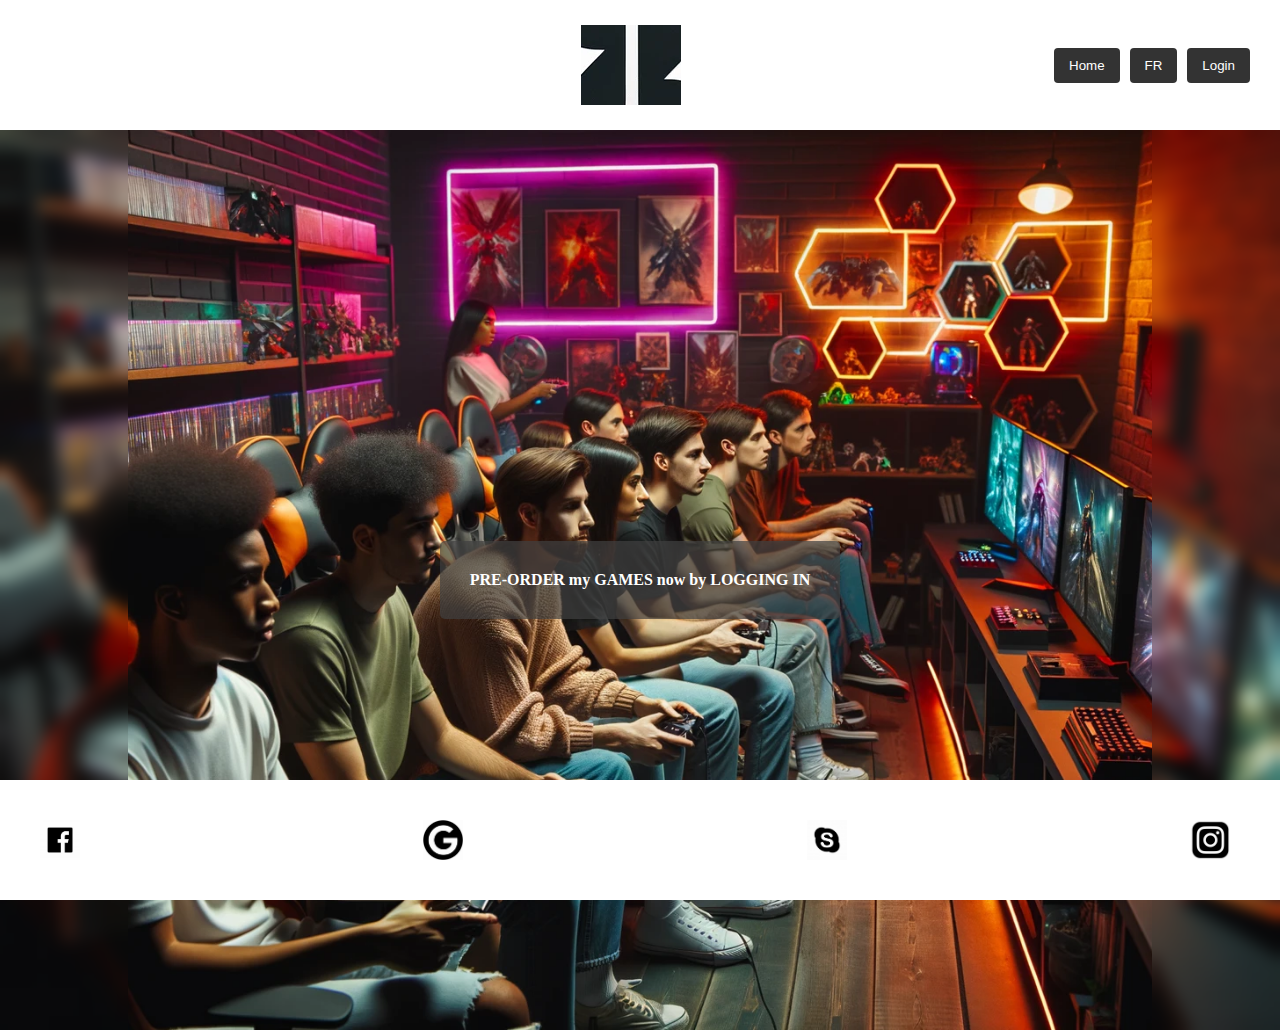
<file: Index.html>
<!DOCTYPE html>
<html lang="en">

<head>
    <meta charset="UTF-8">
    <meta name="viewport" content="width=device-width, initial-scale=1.0">
    <title>The Home Page</title>
    <link rel="stylesheet" href="css/styles-main.css">
</head>

<body>
<style>
    body {
        overflow: hidden;
    }
</style>

    <header>
        <!-- Branding Text -->
        <div class="Container-Effect">
            <div id="fishTank" class="branding-text">MY VIDEO GAME GALLARY</div>
        </div>
       
        
        <div id="image-container">
            <img src="Images/MyBrandLogo/LogoBase.webp">
        </div>
        
        <!-- Navigation buttons -->
        <!-- Using bootstrap to convert this into a dropdown when minimized -->
        <nav>
            <button id="indexBtn">Home</button>
            <button id="languageToggleBtn">FR</button>
            <button id="loginBtn">Login</button>
        </nav>
    </header>

    <main>  
        <section id="staticImageContainer">
            <img src="Images/MyBrandLogo/BackgroundIndex.webp" alt="Showcase of video game graphics" id="staticImage">
            <p class="indexCenterText"><strong>PRE-ORDER my GAMES now by LOGGING IN</strong></p>
        </section>
    </main>

    <footer class="Container-Footer">
        <div class="Element-Effects">
            <a href="#" target="_blank"><img src="Images/FooterIcons/Facebook.jpg" alt="Facebook" class="footer-logo"></a>
            <a href="#" target="_blank"><img src="Images/FooterIcons/Google.jpg" alt="Google+" class="footer-logo"></a>
            <a href="#" target="_blank"><img src="Images/FooterIcons/Skype.jpg" alt="Skype" class="footer-logo"></a>
            <a href="#" target="_blank"><img src="Images/FooterIcons/Instagram.jpg" alt="Instagram" class="footer-logo"></a>
        </div>
    </footer>
    

    <!-- This JS file is dependent on 3 classes, do not change functions-->
    <script src="vanillaJS/script-Main.JS"></script>

</body>

</html>
</file>
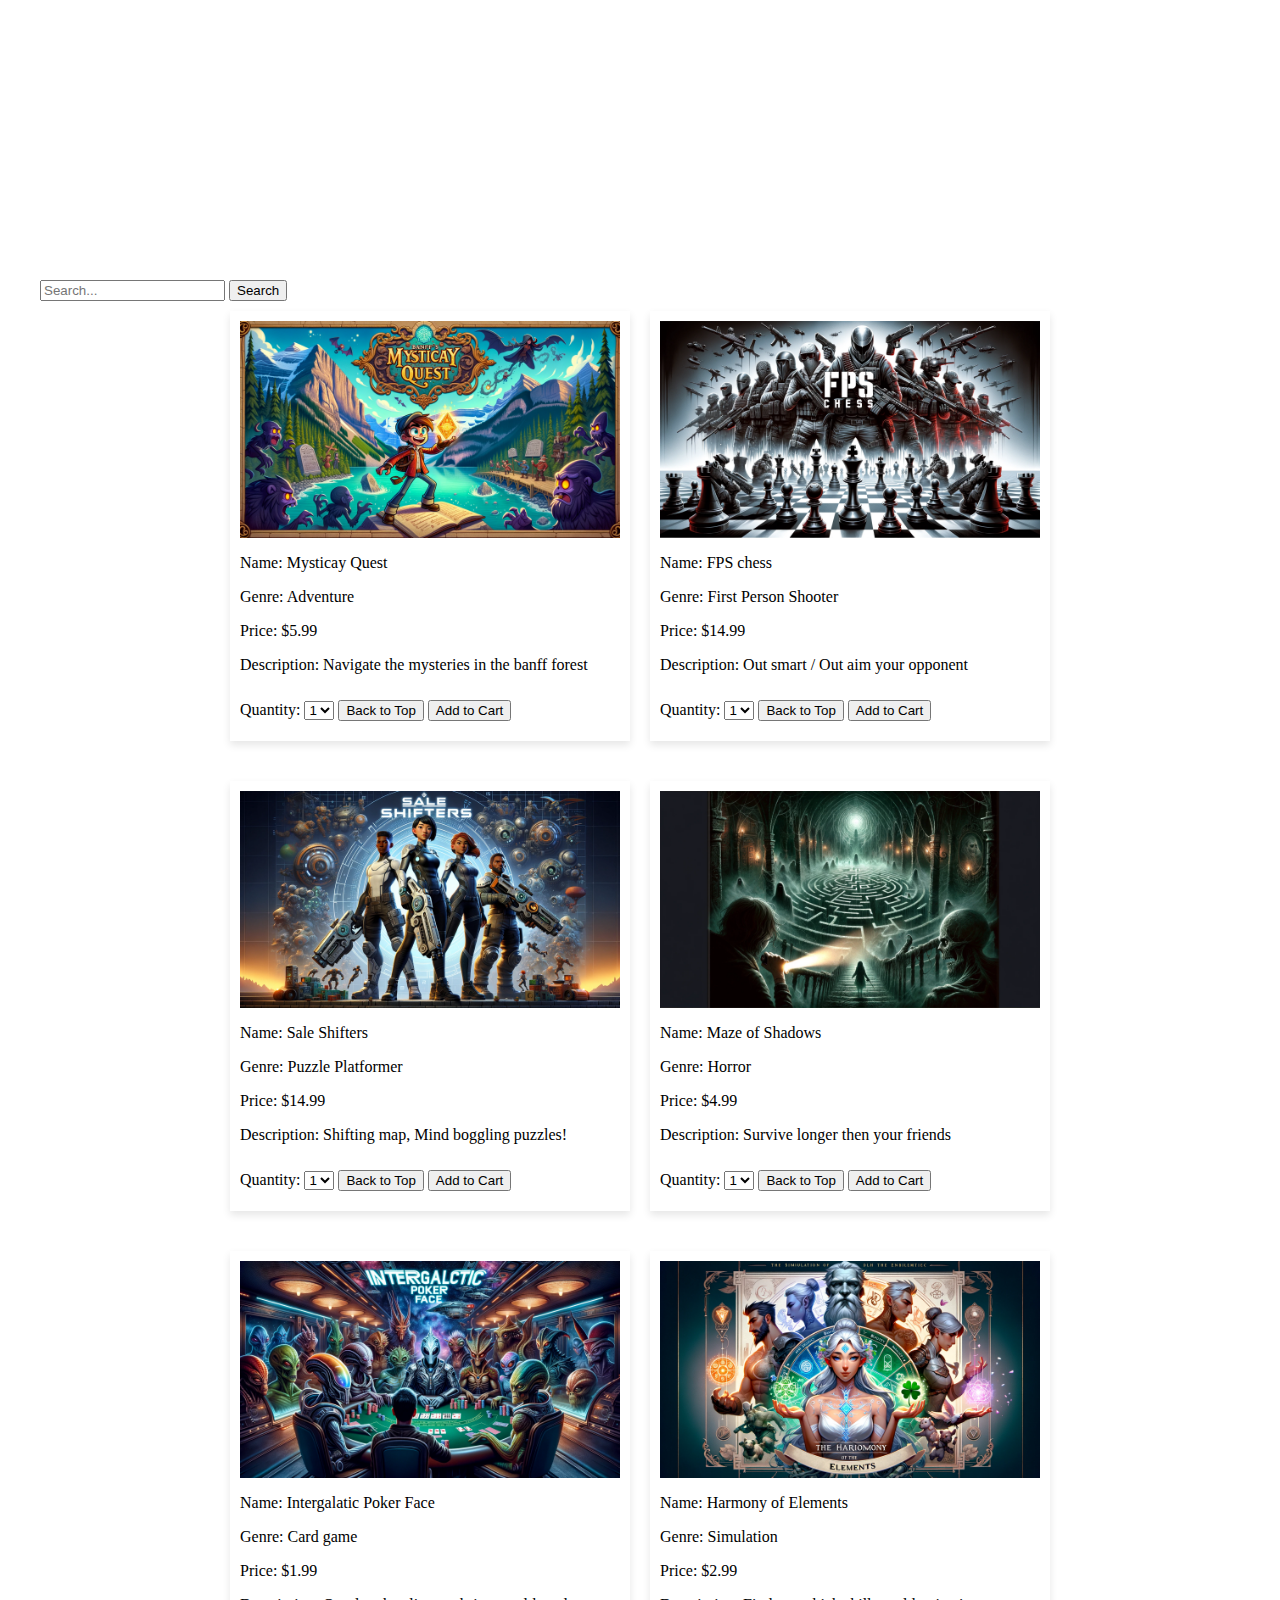
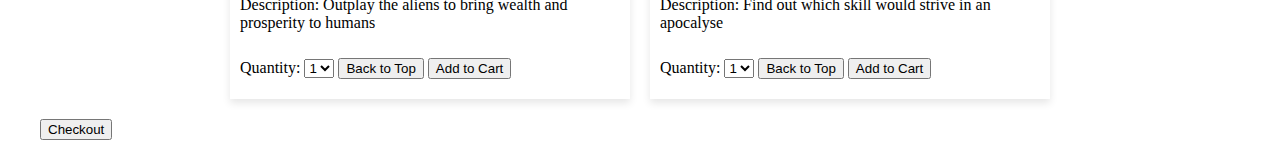
<file: CoverPageColor.html>
<!DOCTYPE html>
<html lang="en">

<head>
        <meta charset="UTF-8">
        <meta name="viewport" content="width=device-width, initial-scale=1.0">
        <title>The Home Page</title>
        <link rel="stylesheet" href="css/styles-store.css">
</head>

<body>

        <!-- Background image that is blurred out -->
        <header style="background-image: url('https://via.placeholder.com/150')">
        </header>

        <!-- Create a textbox with a search button to navigate to my 6 containers -->
        <div>
                <input type="text" placeholder="Search..." id="searchInput">
                <button onclick="searchGames()">Search</button>
        </div>

        <!-- Create 6 containers -->
        <div class="container-row" id="gameContainers">
                <div class="container">
                        <img src="Images/AdventureCollection/CoverPage.webp" alt="Container 1">
                        <p>Name: Mysticay Quest</p>
                        <p>Genre: Adventure</p>
                        <p>Price: $5.99</p>
                        <p>Description: Navigate the mysteries in the banff forest</p>
                        <label for="quantity1">Quantity:</label>
                        <select id="quantity1" name="quantity1">
                                <option value="1">1</option>
                                <option value="2">2</option>
                                <option value="3">3</option>
                                <option value="4">4</option>
                        </select>
                        <button onclick="window.scrollTo(0,0)">Back to Top</button>
                        <button onclick="addToCart('Container 1', 19.99, document.getElementById('quantity1').value)">Add to Cart</button>
                </div>
                <div class="container">
                        <img src="Images/ChessFPSCollection/newFpsCover.webp" alt="Container 2">
                        <p>Name: FPS chess</p>
                        <p>Genre: First Person Shooter </p>
                        <p>Price: $14.99</p>
                        <p>Description: Out smart / Out aim your opponent</p>
                        <label for="quantity2">Quantity:</label>
                        <select id="quantity2" name="quantity2">
                                <option value="1">1</option>
                                <option value="2">2</option>
                                <option value="3">3</option>
                                <option value="4">4</option>
                        </select>
                        <button onclick="window.scrollTo(0,0)">Back to Top</button>
                        <button onclick="addToCart('Container 2', 24.99, document.getElementById('quantity2').value)">Add to Cart</button>
                </div>
                <div class="container">
                        <img src="Images/PuzzlePlatformCollection/CoverPage.webp" alt="Container 3">
                        <p>Name: Sale Shifters</p>
                        <p>Genre: Puzzle Platformer </p>
                        <p>Price: $14.99</p>
                        <p>Description: Shifting map, Mind boggling puzzles!</p>
                        <label for="quantity3">Quantity:</label>
                        <select id="quantity3" name="quantity3">
                                <option value="1">1</option>
                                <option value="2">2</option>
                                <option value="3">3</option>
                                <option value="4">4</option>
                        </select>
                        <button onclick="window.scrollTo(0,0)">Back to Top</button>
                        <button onclick="addToCart('Container 3', 14.99, document.getElementById('quantity3').value)">Add to Cart</button>
                </div>
                <div class="container">
                        <img src="Images/HorrorGameCollection/newHorrorCover.webp" alt="Container 4">
                        <p>Name: Maze of Shadows</p>
                        <p>Genre: Horror </p>
                        <p>Price: $4.99</p>
                        <p>Description: Survive longer then your friends</p>
                        <label for="quantity4">Quantity:</label>
                        <select id="quantity4" name="quantity4">
                                <option value="1">1</option>
                                <option value="2">2</option>
                                <option value="3">3</option>
                                <option value="4">4</option>
                        </select>
                        <button onclick="window.scrollTo(0,0)">Back to Top</button>
                        <button onclick="addToCart('Container 4', 29.99, document.getElementById('quantity4').value)">Add to Cart</button>
                </div>
                <div class="container">
                        <img src="Images/PokerCollection/newPokerAlienCover.webp" alt="Container 5">
                        <p>Name: Intergalatic Poker Face</p>
                        <p>Genre: Card game</p>
                        <p>Price: $1.99</p>
                        <p>Description: Outplay the aliens to bring wealth and prosperity to humans</p>
                        <label for="quantity5">Quantity:</label>
                        <select id="quantity5" name="quantity5">
                                <option value="1">1</option>
                                <option value="2">2</option>
                                <option value="3">3</option>
                                <option value="4">4</option>
                        </select>
                        <button onclick="window.scrollTo(0,0)">Back to Top</button>
                        <button onclick="addToCart('Container 5', 39.99, document.getElementById('quantity5').value)">Add to Cart</button>
                </div>
                <div class="container">
                        <img src="Images/SimulationCollection/newGameCover.webp" alt="Container 6">
                        <p>Name: Harmony of Elements </p>
                        <p>Genre: Simulation</p>
                        <p>Price: $2.99</p>
                        <p>Description: Find out which skill would strive in an apocalyse</p>
                        <label for="quantity6">Quantity:</label>
                        <select id="quantity6" name="quantity6">
                                <option value="1">1</option>
                                <option value="2">2</option>
                                <option value="3">3</option>
                                <option value="4">4</option>
                        </select>
                        <button onclick="window.scrollTo(0,0)">Back to Top</button>
                        <button onclick="addToCart('Container 6', 34.99, document.getElementById('quantity6').value)">Add to Cart</button>
                </div>

        </div>

        <button onclick="redirectToInvoice()">Checkout</button>


      
           

    
        <!-- Add a link to a new JS file called script_store.JS -->
        <script src="js/script_store.js"></script>

</body>

</html>
</file>
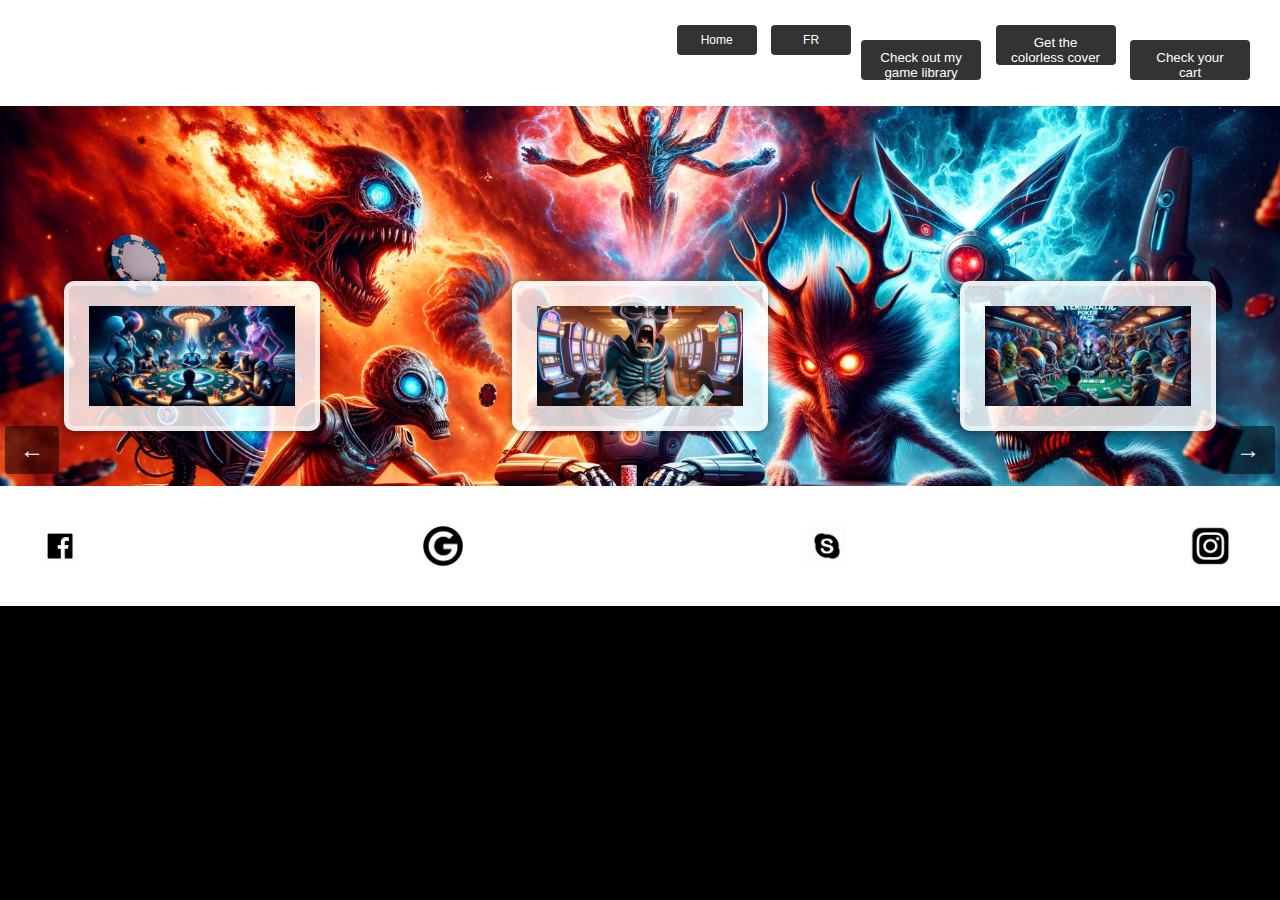
<file: Home.html>
<!DOCTYPE html>
<html lang="en">

<head>
    <meta charset="UTF-8">
    <meta name="viewport" content="width=device-width, initial-scale=1.0">
    <title>The Home Page</title>
    <link rel="stylesheet" href="css/styles-main.css">
</head>

<body class="home-page">

    <header>

        <!-- Branding Text -->
        <div class="Container-Effect">
            <div id="fishTank">Home Page</div>
        </div>

        <!-- Navigation buttons -->
        <!-- Using bootstrap to convert this into a dropdown when minimized -->
        <nav>
            <div class="nav-buttons">
                <button id="indexBtn" class="small-btn">Home</button>
                <button id="languageToggleBtn" class="small-btn">FR</button>
            </div>
            <div class="nav-buttons">
                <button id="viewShopPriceBtn" onclick="window.location.href='CoverPageColor.html'"> Check out my game library </button>
                <button id="viewShopDetailsBtn" onclick="window.location.href='CoverPageBlackandWhite.html'"> Get the colorless cover as a poster </button>
                <button id="invoiceBtn" onclick="window.location.href='Invoice.html'"> Check your cart </button>
            </div>
        </nav>

        <!-- Arrows for Manual Image Switching -->
        <button id="prevArrow" class="arrow">&#8592;</button>
        <button id="nextArrow" class="arrow">&#8594;</button>

    </header>

    <main>

        <div id="dynamicBackgroundPicture">
            <img src="Images/PokerCollection/GameplayImage.webp" alt="Dynamic Background Image" class="dynamicBackgroundPicture">
            <img src="Images/HorrorGameCollection/Gameplay.webp" alt="Dynamic Background Image" class="dynamicBackgroundPicture">
            <img src="Images/ChessFPSCollection/Gameplay.webp" alt="Dynamic Background Image" class="dynamicBackgroundPicture">
            <img src="Images/AdventureCollection/BanffAdventureGameplay.webp" alt="Dynamic Background Image" class="dynamicBackgroundPicture">
            <img src="Images/SimulationCollection/GameplayImage.webp" alt="Dynamic Background Image" class="dynamicBackgroundPicture">

          <!-- Left -->
<div id="coverOneContainer" data-image-selector="#quote1Image">
    <a href="CoverPageColor.html">
        <img id="quote1Image" src="Images/PokerCollection/PokerAlienCover.webp" alt="Quote 1 Image">
    </a>
</div>

<!-- Right -->
<div id="coverTwoContainer" data-image-selector="#quote2Image">
    <a href="CoverPageColor.html">
        <img id="quote2Image" src="Images/PokerCollection/newPokerAlienCover.webp" alt="Quote 2 Image">
    </a>
</div>

<!-- Middle -->
<div id="coverThreeContainer" data-image-selector="#quote3Image">
    <a href="CoverPageColor.html">
        <img id="quote3Image" src="Images/PokerCollection/madAlien.webp" alt="Quote 3 Image">
    </a>
</div>

        </div>

        <footer class="Container-Footer">
            <div class="Element-Effects">
                <a href="#" target="_blank"><img src="Images/FooterIcons/Facebook.jpg" alt="Facebook" class="footer-logo"></a>
                <a href="#" target="_blank"><img src="Images/FooterIcons/Google.jpg" alt="Google+" class="footer-logo"></a>
                <a href="#" target="_blank"><img src="Images/FooterIcons/Skype.jpg" alt="Skype" class="footer-logo"></a>
                <a href="#" target="_blank"><img src="Images/FooterIcons/Instagram.jpg" alt="Instagram" class="footer-logo"></a>
            </div>
        </footer>

    </main>

    <script src="vanillaJS/script-Main.JS"></script>
    <script src="vanillaJS/background-slider.js"></script>

</body>

</html>
</file>
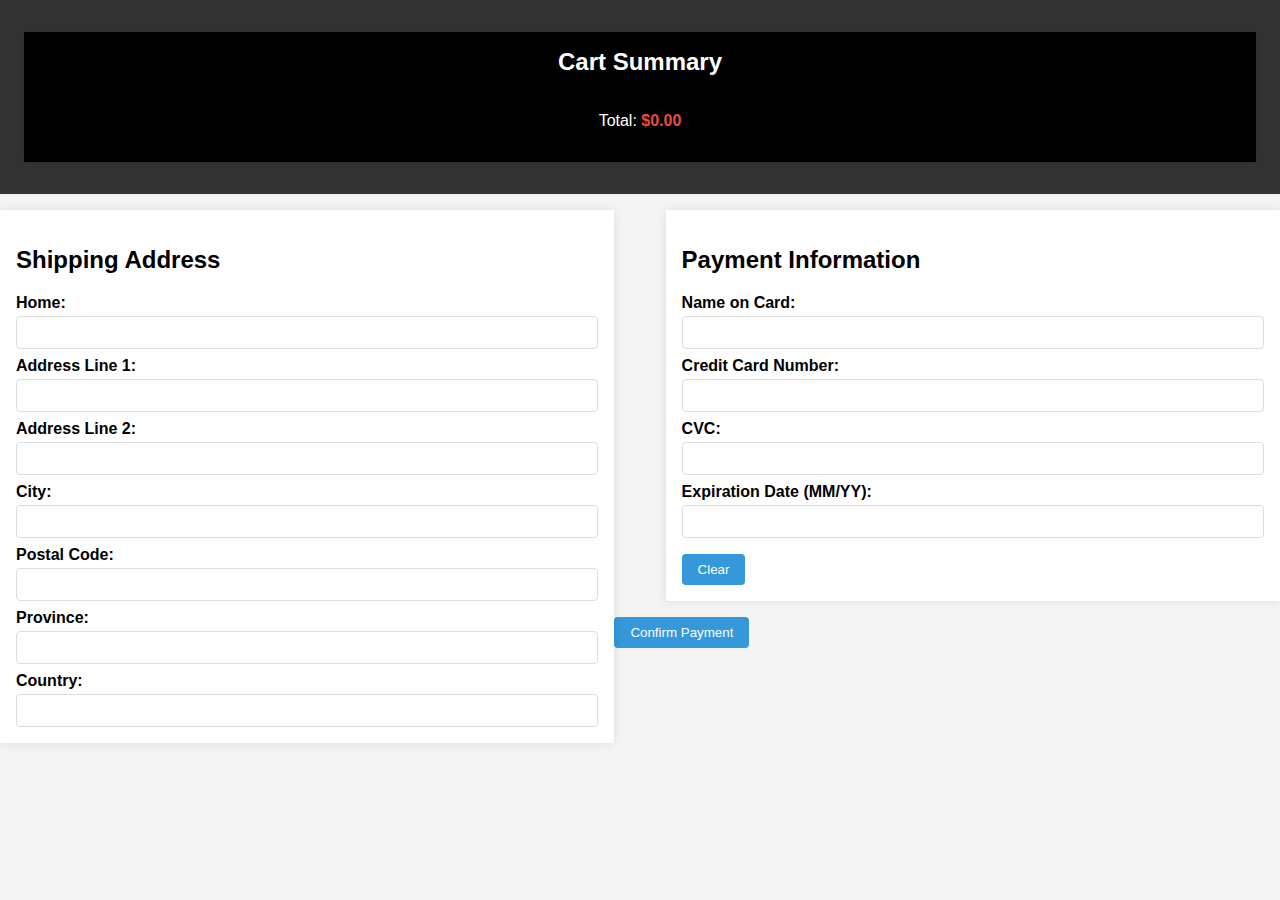
<file: Invoice.html>
<!DOCTYPE html>
<html lang="en">

<head>
    <meta charset="UTF-8">
    <meta name="viewport" content="width=device-width, initial-scale=1.0">
    <title>Finalize Payment</title>
    <link rel="stylesheet" href="css/styles-invoice.css">
</head>

<body>

<header>
 <!-- I would need to get information from another HTML page -->
 <!-- Finalize the cart (Display information)-->
    <div class="cart-summary">
     <h2>Cart Summary</h2>
        <ul id="cart-products">
        <!-- Product items will be injected here by JS -->
        </ul>
        <p>Total: <span id="cart-total">$0.00</span></p>
    </div>
</header>

 <!-- Shipping Address -->
<div class="shipping-address">
    <!-- This container will be placed on the left side of the entire main(container) -->
  <h2>Shipping Address</h2>
    <label for="home">Home:</label>
    <input type="text" id="home" required>

    <label for="address1">Address Line 1:</label>
    <input type="text" id="address1" required>

    <label for="address2">Address Line 2:</label>
    <input type="text" id="address2">

    <label for="city">City:</label>
    <input type="text" id="city" required>

    <label for="postal-code">Postal Code:</label>
    <input type="text" id="postal-code" required>

    <label for="province">Province:</label>
    <input type="text" id="province" required>

    <label for="country">Country:</label>
    <input type="text" id="country" required>
</div>

 <!-- Credit card information -->
<div class="credit-card-info">
    <h2>Payment Information</h2>

    <label for="card-name">Name on Card:</label>
    <input type="text" id="card-name" required>

    <label for="card-number">Credit Card Number:</label>
    <input type="text" id="card-number" required>

    <label for="card-cvc">CVC:</label>
    <input type="text" id="card-cvc" required>

    <label for="card-expiration">Expiration Date (MM/YY):</label>
    <input type="text" id="card-expiration" required>

    <button id="clear-card-info">Clear</button>
</div>

<!-- Confirm button -->
<button id="confirm-button">Confirm Payment</button>

<script src="vanillaJS/scripts-invoice.JS"></script>
<script src="js/script_store.js"></script>
</body>

</html>
</file>
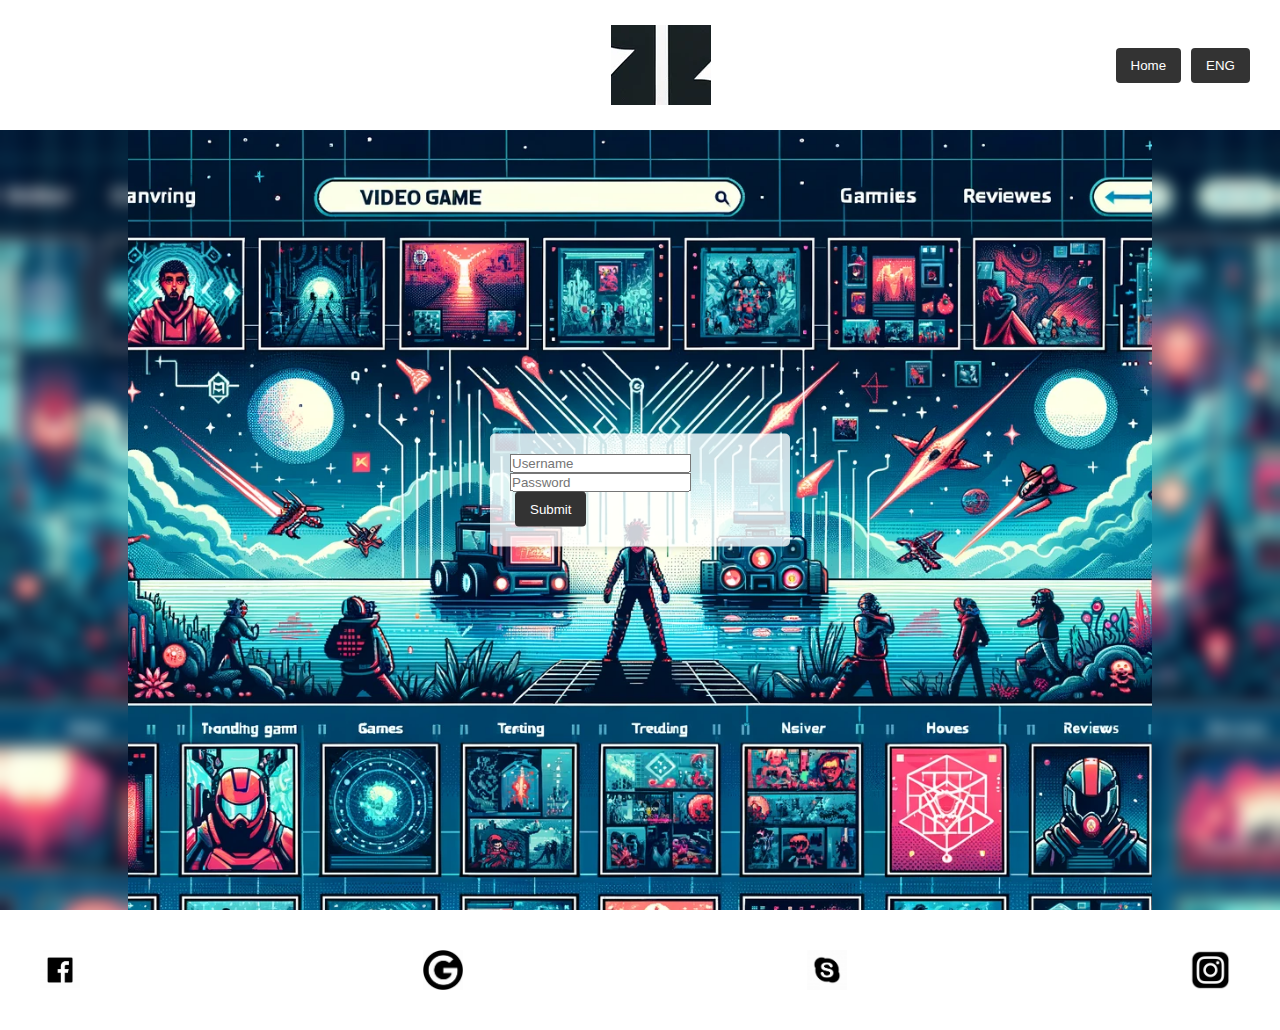
<file: Login.html>
<!DOCTYPE html>
<html lang="en">

<head>
    <meta charset="UTF-8">
    <meta name="viewport" content="width=device-width, initial-scale=1.0">
    <title>The Login Page</title>
    <link rel="stylesheet" href="css/styles-main.css">
</head>

<body>

    <header>
        <!-- Branding Text -->
        <div class="Container-Effect">
            <div id="fishTank">MY VIDEO GAME GALLARY</div>
        </div>
       
        
        <div id="image-container">
            <img src="Images/MyBrandLogo/LogoBase.webp">
        </div>
        
        <!-- Navigation buttons -->
        <!-- Using bootstrap to convert this into a dropdown when minimized -->
        <nav>
            <button id="indexBtn">Home</button>
            <button id="languageToggleBtn">ENG</button>
        </nav>
    </header>
    
    <main>
         
        <!-- Uses a static image to not distract the user -->
        <div id="staticImageContainer">
        <img src="Images/MyBrandLogo/Gallary.webp" alt="Background Image" id="staticImage">
        
        <!-- Javascript handels validation ect... Scroll down for link -->
        <div id="loginFormContainer">
            <form id="loginForm">
                <input type="text" id="username" placeholder="Username" required>
                <input type="password" id="password" placeholder="Password" required>
                <button type="submit" id="submitBtn">Submit</button>
            </form>
        </div>

        </div>
    
        <footer class="Container-Footer">
            <div class="Element-Effects">
                <a href="#" target="_blank"><img src="Images/FooterIcons/Facebook.jpg" alt="Facebook" class="footer-logo"></a>
                <a href="#" target="_blank"><img src="Images/FooterIcons/Google.jpg" alt="Google+" class="footer-logo"></a>
                <a href="#" target="_blank"><img src="Images/FooterIcons/Skype.jpg" alt="Skype" class="footer-logo"></a>
                <a href="#" target="_blank"><img src="Images/FooterIcons/Instagram.jpg" alt="Instagram" class="footer-logo"></a>
            </div>
        </footer>
        

    </main>
    
    <script src="vanillaJS/script-Main.JS"></script>
    <script src="vanillaJS/script-Validation.JS"></script>


</body>

</html>
</file>
<file: css/styles-store.css>
/* styles-store.css */

body {
    margin: 0;
    padding: 20px;
    max-width: 1200px;
    margin: auto;
}


header {
    height: 250px;
    background-image: url('https://via.placeholder.com/150');
    background-size: cover;
    background-position: center;
    filter: blur(8px);
}

div > input[type="text"],
div > button {
    margin: 10px 0;
}


.container-row {
    display: flex;
    flex-wrap: wrap;
    gap: 20px; 
    justify-content: center; 
}


.container {
    flex-basis: calc(50% - 20px); 
    box-shadow: 0 4px 8px rgba(0, 0, 0, 0.1); 
    margin-bottom: 20px; 
    background: #ffffff; 
    padding: 10px; 
}


@media screen and (min-width: 768px) {
    .container {
        flex-basis: calc(33.333% - 20px); 
    }
}

.container img {
    max-width: 100%;
    height: auto;
    display: block;
    margin-bottom: 10px; 
}
</file>
<file: css/styles-invoice.css>
body {
    font-family: 'Arial', sans-serif;
    background-color: #f4f4f4;
    margin: 0;
    padding: 0;
}

header {
    background-color: #333;
    color: #fff;
    text-align: center;
    padding: 1rem 0;
}

.cart-summary {
    max-width: 1200px;
    margin: 1rem auto;
    background-color: #000000;
    padding: 1rem;
    box-shadow: 0 0 10px rgba(0, 0, 0, 0.1);
}

.cart-summary h2 {
    margin-top: 0;
}

#cart-products li {
    padding: 0.5rem 0;
    border-bottom: 1px solid #eee;
}

#cart-total {
    font-weight: bold;
    color: #e74c3c;
}

.shipping-address, 
.credit-card-info {
    max-width: 1200px;
    margin: 1rem auto;
    background-color: #fff;
    padding: 1rem;
    box-shadow: 0 0 10px rgba(0, 0, 0, 0.1);
    float: left;
    width: 48%; 
    box-sizing: border-box;
}

.credit-card-info {
    float: right;
}

label {
    display: block;
    margin-top: 0.5rem;
    font-weight: bold;
}

input[type="text"] {
    width: 100%;
    padding: 0.5rem;
    margin-top: 0.25rem;
    box-sizing: border-box;
    border: 1px solid #ddd;
    border-radius: 4px;
}

input[type="text"]:focus {
    outline: none;
    border-color: #3498db;
    box-shadow: 0 0 10px rgba(52, 152, 219, 0.5);
}

input[type="submit"], 
button {
    background-color: #3498db;
    color: #fff;
    padding: 0.5rem 1rem;
    border: none;
    border-radius: 4px;
    cursor: pointer;
    margin-top: 1rem;
    display: block;
}

input[type="submit"]:hover, 
button:hover {
    background-color: #2980b9;
}

::after {
    content: "";
    display: table;
    clear: both;
}
</file>
<file: css/styles-main.css>
/*---------------------------------------------- */

/* Generic Resets */
* {
    margin: 0;
    padding: 0;
    box-sizing: border-box;
}

body, h1, h2, h3, p, ul, li, button, a {
    font-family: Arial, sans-serif;
    border: none;
    text-decoration: none;
    list-style-type: none;
}

body {
    background-color: black;
    color: #fff;
}


/*---------------------------------------------- */

button, #submitBtn {
    background-color: #333;
    border: none;
    border-radius: 4px;
    color: #fff;
    cursor: pointer;
    margin: 0 5px;
    padding: 10px 15px;
    transition: background-color 1s;
}

button:hover, #submitBtn:hover {
    background-color: #555;
}

header {
    align-items: center;
    background-color: white;
    color: white;
    display: flex;
    justify-content: space-between;
    padding: 25px 25px;
}

/*---------------------------------------------- */

/* Apply movement to elements */
@keyframes spin {
    0% { transform: rotate(0deg); }
    100% { transform: rotate(360deg); }
}


@keyframes moveAround {
    0% { top: 30%; left: 20%; }
    25% { top: 10%; left: 80%; }
    50% { top: 60%; left: 70%; }
    75% { top: 50%; left: 10%; }
    100% { top: 30%; left: 20%; }
}

@keyframes shake {
    0%, 100% { transform: translate(-50%, -50%) translateX(0); }
    10%, 30%, 50%, 70%, 90% { transform: translate(-50%, -50%) translateX(-10px); }
    20%, 40%, 60%, 80% { transform: translate(-50%, -50%) translateX(10px); }
}

@keyframes colorTic {
    0% {
        color: rgba(255, 255, 255, 0.5); 
        padding: 5px 5px;
    }
    100% {
        color: rgba(0, 0, 0, 0.5);
        padding: 5px 5px;
    }
}

/*---------------------------------------------- */

/* My Page Title */
#fishTank {
    flex-grow: 2;
    border: none;
    color: white;
    margin-left: 20px;
    height: 30px;
    cursor: pointer;
    transition: color 1s;
    font-size: 24px;
    font-weight: bold;
    animation: colorTic 1s infinite alternate;
    display: flex;
}

#fishTank:hover {
    animation-play-state: paused;
    color: black; 
    font-weight: bold; 
}
/*---------------------------------------------- */

#image-container {
    height: 80px;
    width: 100px;
    right: 75px;
    display: flex;
    justify-content: center;
    align-items: center;
    position:relative;
    overflow: hidden;
}

.stacked-image {
    position: absolute;
    top: 0;
    left: 0;
    width: 150%;
    height: 150%;
}

.centerContainer {
    display: flex;
    justify-content: center; 
    align-items: center; 
    position: absolute;
    top: 50%; 
    left: 50%; 
    transform: translate(-50%, -50%); 
    z-index: 1000; 
}

/*---------------------------------------------- */

nav {
    display: flex;
    justify-content: flex-end; 
}

nav .nav-buttons:first-child button {
    margin-left: 5px;
    margin-right: 5px;
    width: 80px;
    height: 30px;
}

nav .nav-buttons:last-child button {
    margin-left: 5px;
    margin-right: 5px;
    width: 120px;
    height: 40px;
}


nav .nav-buttons:first-child button.small-btn {
    width: 80px;
    height: 30px;
    font-size: 12px;
    padding: 0;
}

nav .nav-buttons:first-child {
    margin-left: auto;
    white-space: nowrap;
}



/*---------------------------------------------- */

.Container-Footer {
    clear: both;
    margin-top: 20px;
    background-color: white;
}

.Element-Effects a {
    text-decoration: none;
    display: inline-block;
    background-color: transparent; 
}

.Container-Footer .Element-Effects {
    display: flex; 
    justify-content: space-between;
}

.Container-Footer .Element-Effects a {
    color: white; 
    margin-right: 10px;
    padding: 10px;
    transition: background-color 0.3s;
}

.Container-Footer .Element-Effects a:hover {
    background-color: #333; 
}

main {
    background: radial-gradient(circle, rgba(255,0,0,0.8), rgba(0,255,0,0.8), rgba(0,0,255,0.8));
    position: relative;
}

footer {
    background-color: black;
    color: white;
    padding: 30px 30px;
    position: absolute;
    bottom: 0;
    left: 0;
    right: 0;
    z-index: 10;
}


footer > * {
    transition: transform 0.3s ease-in-out;
}


footer:hover > * {
    transform: translateX(-30px);
}

.footer-logo {
    display: block; 
    width: 40px; /
    height: auto; 
    margin-right: 10px; 
    background-color: transparent; 
    border: none; 
}

.Element-Effects a:last-child .footer-logo {
    margin-right: 0; 
}

/*---------------------------------------------- */

#staticImage {
    display: block;
    margin: 0 auto;
    max-height: 100vh;
    width: auto;
}

#staticImageContainer {
    position: relative;
    width: 100vw;
    height: 100vh;
    display: flex;
    align-items: center; 
    justify-content: center;
    overflow: hidden; 
}

#staticImageContainer img {
    width: 100%;
    height: 100%;
    object-fit: cover; 
}

#staticImageContainer::before,
#staticImageContainer::after {
    content: "";
    position: absolute;
    top: 0;
    width: 10%; 
    height: 100%;
    background: inherit;
    z-index: 1; 
    pointer-events: none; 
    backdrop-filter: blur(8px); 
}

#staticImageContainer::before {
    left: 0;
    transform: scaleX(-1); 
}

#staticImageContainer::after {
    right: 0;
}

/*---------------------------------------------- */

.indexCenterText {
    font-family:'Times New Roman', Times, serif;
    position: absolute;
    z-index: 2; 
    color: white;
    background-color: rgba(64, 64, 64, 0.7); 
    padding: 30px;
    border-radius: 5px;
    font-weight: bold;
    animation: moveAround 10s infinite;
}

.indexCenterText:hover {
    transform: scale(1.5); 
    background: rgba(255, 255, 255, 0.388); 
}

#loginFormContainer {
    position: absolute;
    top: 40%;
    left: 50%;
    transform: translate(-50%, -50%);
    width: 300px; 
    padding: 20px;
    background-color: rgba(255, 255, 255, 0.8); 
    border-radius: 5px;
    box-shadow: 0 2px 4px rgba(0, 0, 0, 0.1);
}

.arrow {
    position: absolute;
    top: 50%;
    transform: translateY(-50%);
    background-color: rgba(0, 0, 0, 0.5);
    color: white;
    border: none;
    cursor: pointer;
    font-size: 24px;
    padding: 10px 15px;
    z-index: 10;
}

#prevArrow {
    left: 0;
}

#nextArrow {
    right: 0;
}

/*---------------------------------------------- */

.shake {
    animation: shake 0.5s;
}

.blurry-transition {
    filter: blur(10px);
    transition: filter 3s ease-out;
}

#dynamicBackgroundPicture {
    position: relative;
    width: 100%;
    height: 500px;
    overflow: hidden;
    object-fit: cover;
}

.home-page .dynamicBackgroundPicture {
    width: 100%;
    height: 100%;
    object-fit: cover;
    display: none;
    overflow: hidden;
}

.home-page .dynamicBackgroundPicture:first-child {
    display: block;
}

#coverOneContainer img,
#coverTwoContainer img,
#coverThreeContainer img {
    width: 100%;
    height: 100%;
    object-fit: cover;
}

#coverOneContainer,
#coverTwoContainer,
#coverThreeContainer {
    position: absolute;
    width: 20%;
    height: 30%;
    background-color: rgba(255, 255, 255, 0.8);
    padding: 20px;
    box-shadow: 0px 0px 10px rgba(0, 0, 0, 0.5);
    border: 5px solid rgba(255, 255, 255, 0.5);
    border-radius: 10px;
}

.home-page #coverOneContainer {
    left: 5%;
    top: 35%; 
}

.home-page #coverTwoContainer {
    right: 5%;
    top: 35%; 
}

.home-page #coverThreeContainer {
    left: 40%;
    top: 35%; 
}

/*------------------------------------------------------- */
</file>
